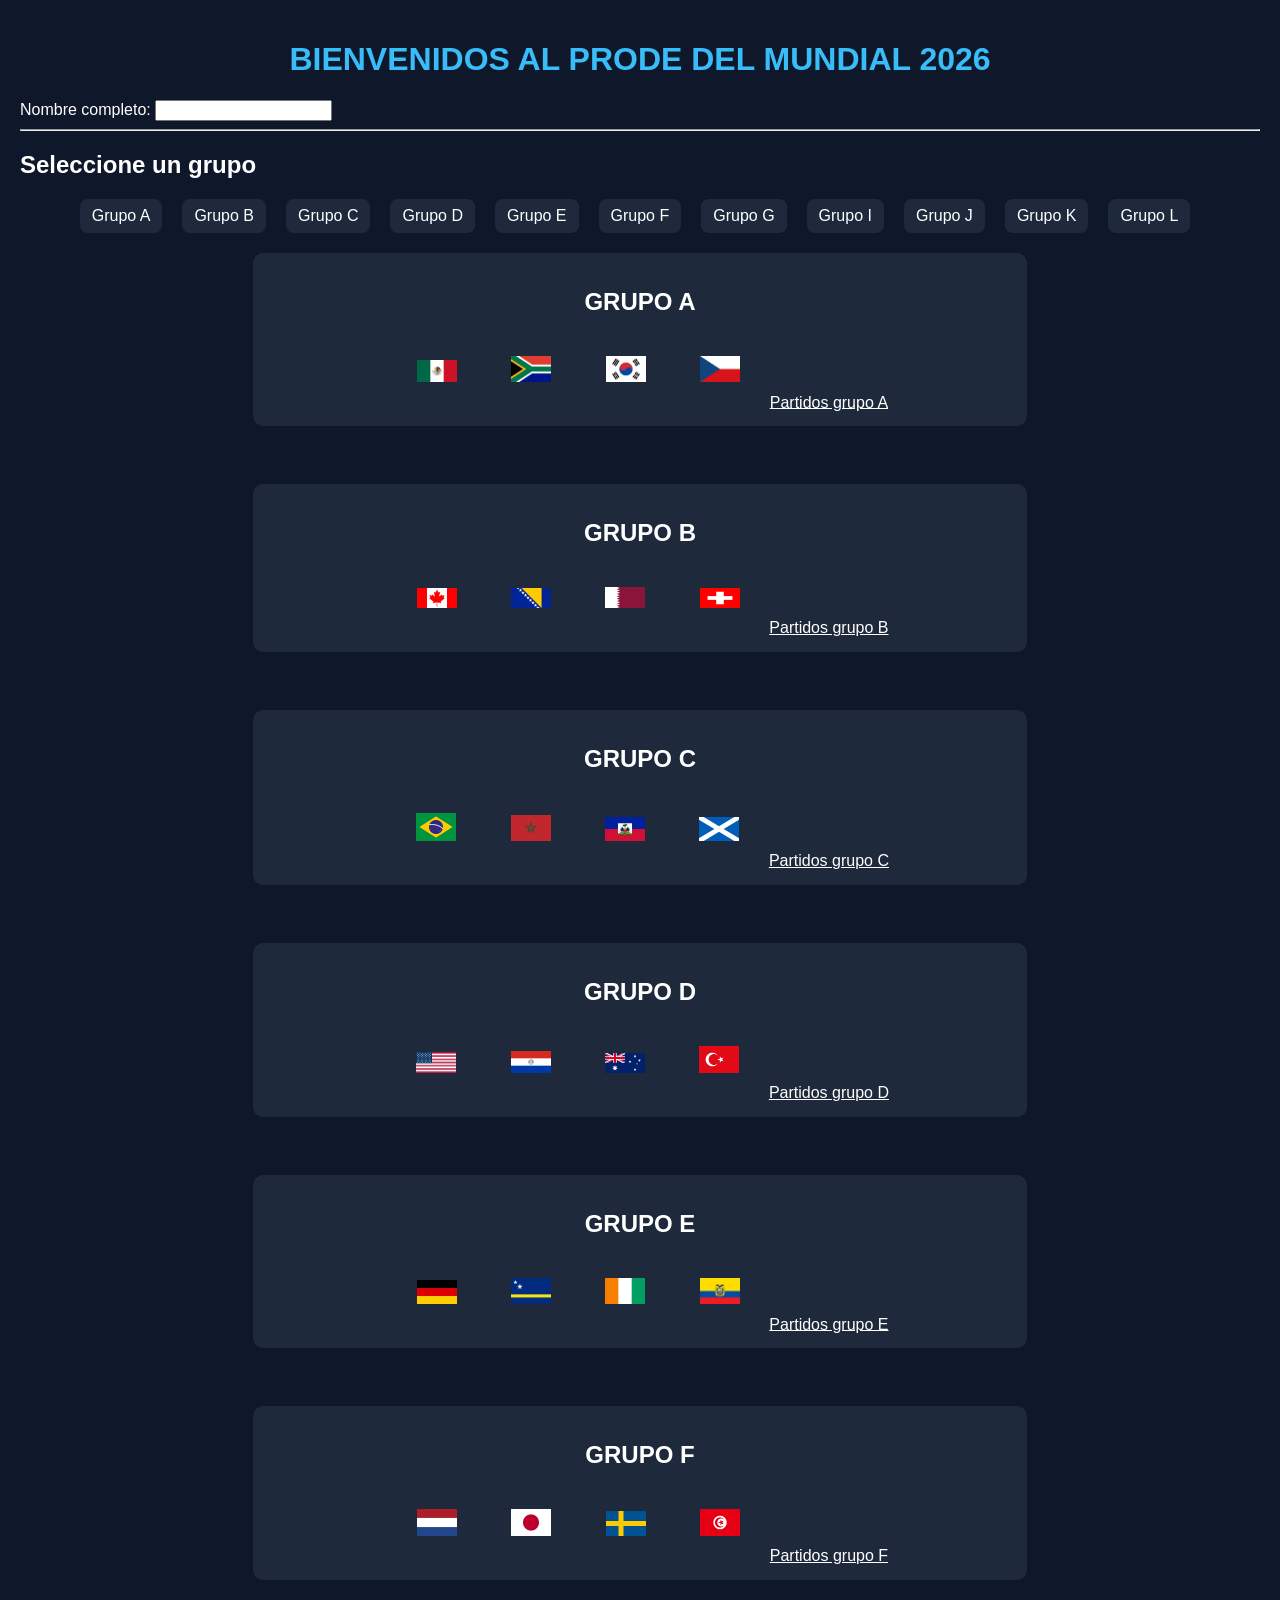
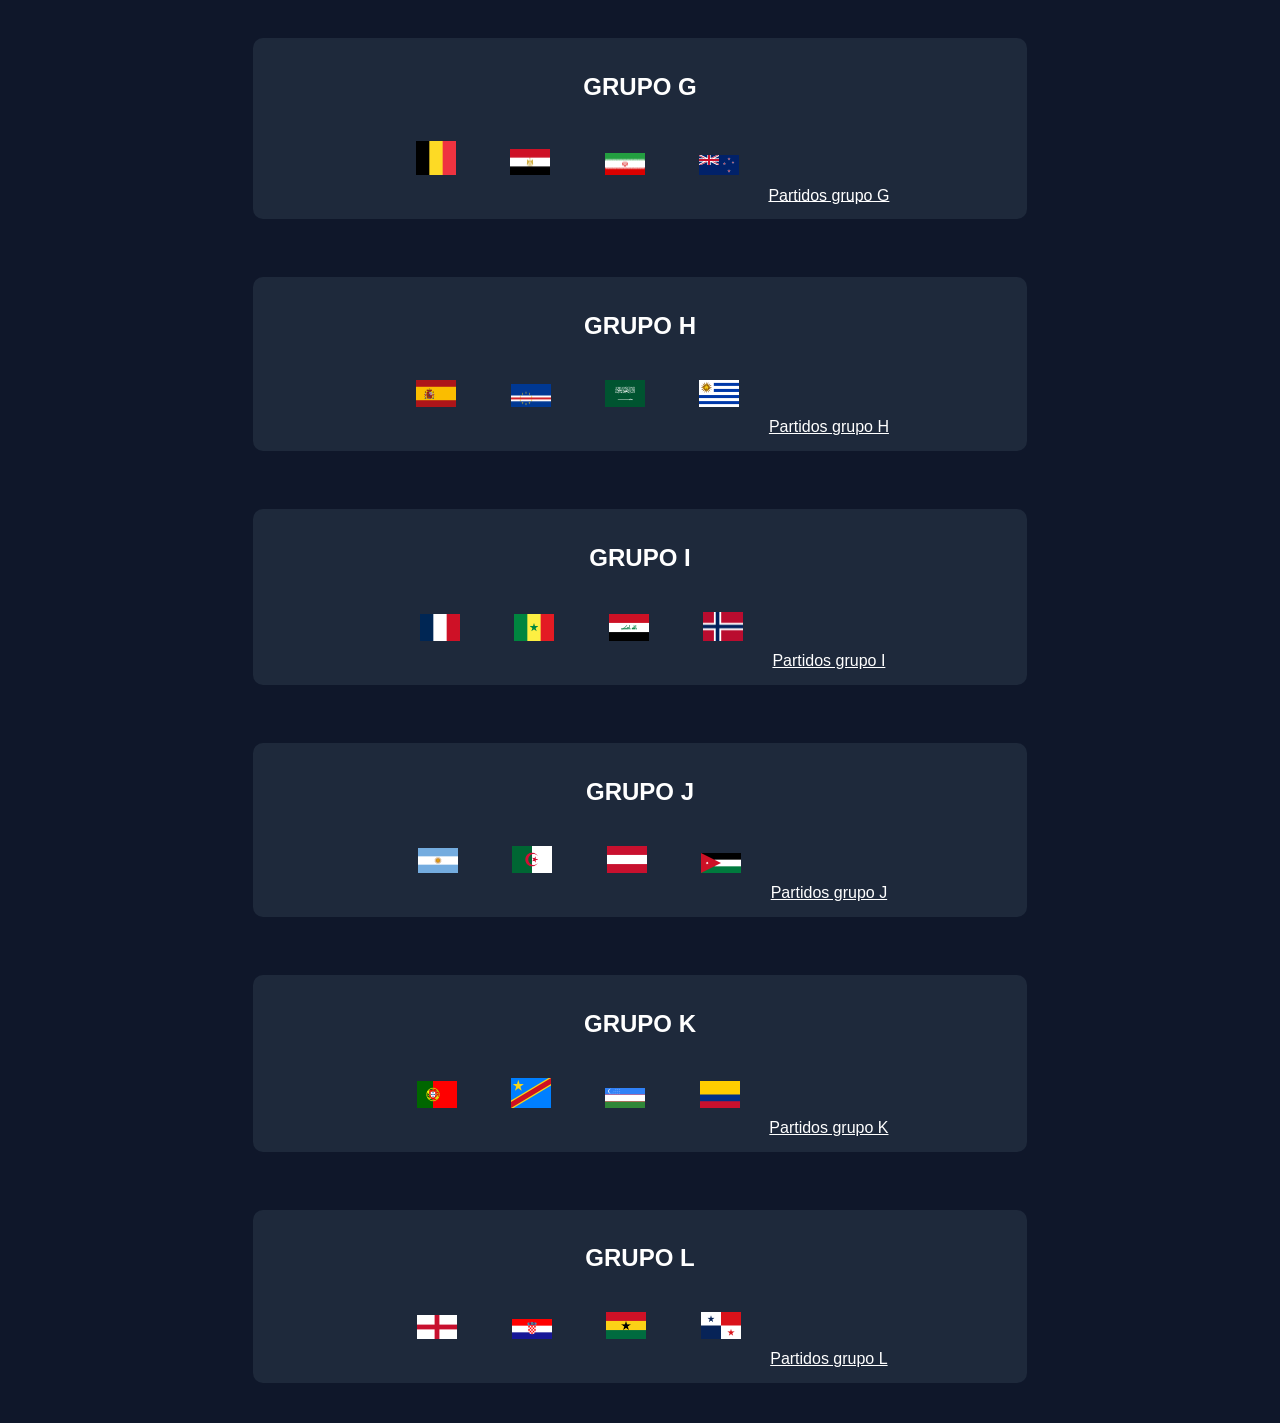
<file: html/index.html>
<!DOCTYPE html>
<html lang="es">
<head>
    <title>Prode</title>
    <link rel="stylesheet" href="../css/styles.css">
</head>
<body>
    <h1>BIENVENIDOS AL PRODE DEL MUNDIAL 2026</h1>

    <label for="nombre">Nombre completo:</label>
    <input type="text" id="nombre" name="nombre">
    <hr>
    
    <h2>Seleccione un grupo</h2>

    <nav class="Menu">
        <a href="#grupoA">Grupo A</a><br>
        <a href="#grupoB">Grupo B</a><br>
        <a href="#grupoC">Grupo C</a><br>
        <a href="#grupoD">Grupo D</a><br>
        <a href="#grupoE">Grupo E</a><br>
        <a href="#grupoF">Grupo F</a><br>
        <a href="#grupoG">Grupo G</a><br>
        <a href="#grupoI">Grupo I</a><br>
        <a href="#grupoJ">Grupo J</a><br>
        <a href="#grupoK">Grupo K</a><br>
        <a href="#grupoL">Grupo L</a><br>

    </nav>

    <section id="grupoA" class="Grupo">
        <h2>GRUPO A</h2>
        <img width="30" src="../img/Mexico.png" alt="Mexico" title="Mexico">
        <img width="30" src="../img/Sudafrica.png" alt="Sudafrica" title="Sudafrica">
        <img width="40" src="../img/Corea Del Sur.png" alt="Corea Del Sur" title="Corea del Sur">
        <img width="40" src="../img/Rep Checa.png" alt="Republica Checa" title="Republica Checa">

        <a target="_blank" class="Parti" href="partidos.html#grupoA">Partidos grupo A</a>
    </section>

    <br>

    <section id="grupoB" class="Grupo">
        <h2>GRUPO B</h2>
        <img width="40" src="../img/Canada.png" alt="Canada" title="Canada">
        <img width="40" src="../img/Bosnia y Herzegovina.png" alt="Bosnia y Herzegovina" title="Bosnia y Herzegovina">
        <img class="Qatar" width="40" src="../img/Qatar.png" alt="Qatar" title="Qatar">
        <img width="40" height="20" src="../img/Suiza.png" alt="Suiza" title="Suiza">

        <a target="_blank" class="Parti" href="partidos.html#grupoB">Partidos grupo B</a>
    </section>
    
    <br>

    <section id="grupoC" class="Grupo">
        <h2>GRUPO C</h2>
        <img width="40" src="../img/Brasil.png" alt="Brasil" title="Brasil">
        <img width="40" src="../img/Marruecos.png" alt="Marruecos" title="Marruecos">
        <img width="40" src="../img/Haiti.png" alt="Haiti" title="Haiti">
        <img width="40" src="../img/Escocia.png" alt="Escocia" title="Escocia">
    
        <a target="_blank" class="Parti" href="partidos.html#grupoC">Partidos grupo C</a>
    </section>

    <br>

    <section id="grupoD" class="Grupo">
        <h2>GRUPO D</h2>
        <img width="40" src="../img/Estados Unidos.png" alt="Estados Unidos" title="Estados Unidos">
        <img width="40" src="../img/Paraguay.png" alt="Paraguay" title="Paraguay">
        <img width="40" src="../img/Australia.png" alt="Australia" title="Australia">
        <img width="40" src="../img/Turquia.png" alt="Turquia" title="Turquia">
    
        <a target="_blank" class="Parti" href="partidos.html#grupoD">Partidos grupo D</a>
    </section>
    
    <br>

    <section id="grupoE" class="Grupo">
        <h2>GRUPO E</h2>
        <img width="40" src="../img/Alemania.png" alt="Alemania" title="Alemania">
        <img width="40" src="../img/Curazao.png" alt="Curazao" title="Curazao">
        <img width="40" src="../img/Costa de Marfil.png" alt="Costa de Marfil" title="Costa de Marfil">
        <img width="40" src="../img/Ecuador.png" alt="Ecuador" title="Ecuador">
    
        <a target="_blank" class="Parti" href="partidos.html#grupoE">Partidos grupo E</a>
    </section>
    
    <br>

    <section id="grupoF" class="Grupo">
        <h2>GRUPO F</h2>
          <img width="40" src="../img/Holanda.png" alt="Holanda" title="Holanda">
          <img width="40" src="../img/Japon.png" alt="Japon" title="Japon">
          <img width="40" src="../img/Suecia.png" alt="Suecia" title="Suecia">
          <img width="40" src="../img/Tunez.png" alt="Tunez" title="Tunez">
    
        <a target="_blank" class="Parti" href="partidos.html#grupoF">Partidos grupo F</a>
    </section>
    
    <br>
    
    <section id="grupoG" class="Grupo">
        <h2>GRUPO G</h2>
          <img width="32" src="../img/Belgica.png" alt="Belgica" title="Belgica">
          <img width="40" src="../img/Egipto.png" alt="Egipto" title="Egipto">
          <img width="40" src="../img/Iran.png" alt="Iran" title="Iran">
          <img width="40" src="../img/Nueva Zelanda.png" alt="Nueva Zelanda" title="Nueva Zelanda">
    
        <a target="_blank" class="Parti" href="partidos.html#grupoG">Partidos grupo G</a>
    </section>
    
    <br>

    <section id="grupoH" class="Grupo">
        <h2>GRUPO H</h2>
          <img width="40" src="../img/Espana.png" alt="España" title="España">
          <img width="40" src="../img/Cabo Verde.png" alt="Cabo Verde" title="Cabo Verde">
          <img width="40" src="../img/Arabia Saudita.png" alt="Arabia Saudita" title="Arabia Saudita">
          <img width="40" src="../img/Uruguay.png" alt="Uruguay" title="Uruguay">
    
        <a target="_blank" class="Parti" href="partidos.html#grupoH">Partidos grupo H</a>
    </section>
    
    <br>

    <section id="grupoI" class="Grupo">
        <h2>GRUPO I</h2>
          <img width="40" src="../img/Francia.png" alt="Francia" title="Francia">
          <img width="40" src="../img/Senegal.png" alt="Senegal" title="Senegal">
          <img width="40" src="../img/Iraq.png" alt="Iraq" title="Iraq">
          <img width="40" src="../img/Noruega.png" alt="Noruega" title="Noruega">
    
        <a target="_blank" class="Parti" href="partidos.html#grupoI">Partidos grupo I</a>
    </section>
    
    <br>

    <section id="grupoJ" class="Grupo">
        <h2>GRUPO J</h2>
          <img width="40" src="../img/Argentina.png" alt="Argentina" title="Argentina">
          <img width="40" src="../img/Argelia.png" alt="Argelia" title="Argelia">
          <img width="40" src="../img/Austria.png" alt="Austria" title="Austria">
          <img width="40" src="../img/Jordania.png" alt="Jordania" title="Jordania">
    
        <a target="_blank" class="Parti" href="partidos.html#grupoJ">Partidos grupo J</a>
    </section>
    
    <br>

    <section id="grupoK" class="Grupo">
        <h2>GRUPO K</h2>
          <img width="40" src="../img/Portugal.png" alt="Portugal" title="Portugal">
          <img width="35" src="../img/Congo.png" alt="Congo" title="Congo">
          <img width="45" src="../img/Uzbekistan.png" alt="Uzbekistan" title="Uzbekistan">
          <img width="40" src="../img/Colombia.png" alt="Colombia" title="Colombia">
    
        <a target="_blank" class="Parti" href="partidos.html#grupoK">Partidos grupo K</a>
    </section>

    <br>

    <section id="grupoL" class="Grupo">
        <h2>GRUPO L</h2>
          <img width="40" src="../img/Inglaterra.png" alt="Inglaterra" title="Inglaterra">
          <img width="40" src="../img/Croacia.png" alt="Croacia" title="Croacia">
          <img width="40" src="../img/Ghana.png" alt="Ghana" title="Ghana">
          <img width="40" src="../img/Panama.png" alt="Panama" title="Panama">
    
        <a target="_blank" class="Parti" href="partidos.html#grupoL">Partidos grupo L</a>
    </section>
</body>
</html>
</file>
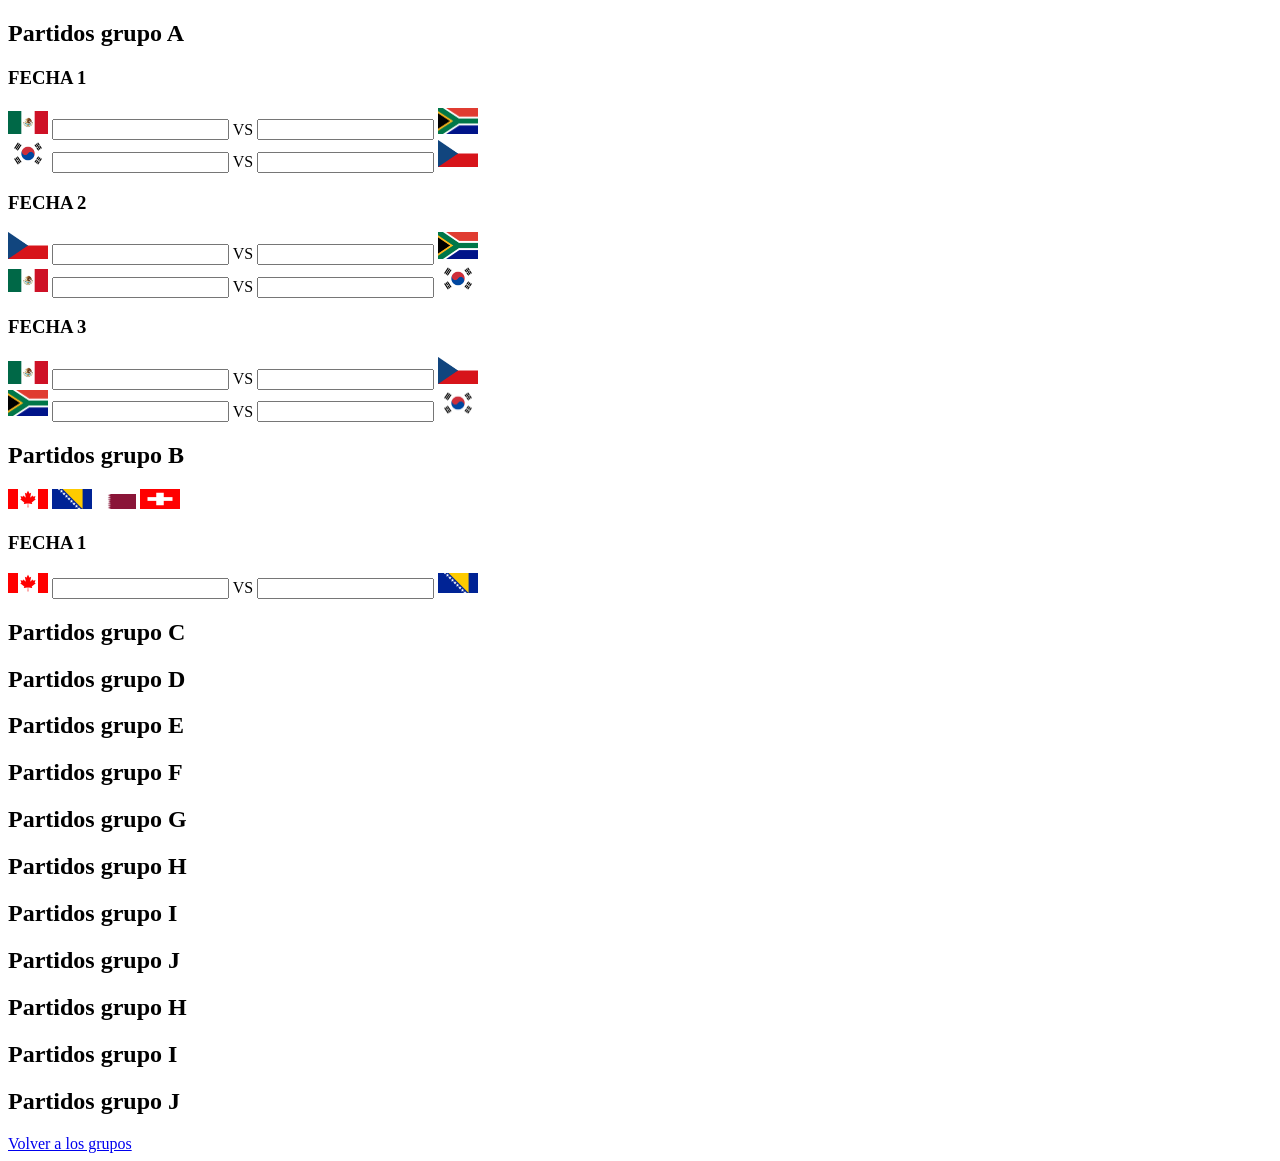
<file: html/partidos.html>
<!DOCTYPE html>
<html lang="es">
<head>
    <title>Partidos</title>
</head>
<body>
    
    <section id="grupoA">
        <h2>Partidos grupo A</h2>
            <h3>FECHA 1</h3>
                <div class="Partido">
                    
                    <img width="40" src="../img/Mexico.png" alt="Mexico" title="Mexico">
                    
                        <input type="number" min="0"> 
                            <span>VS</span>
                        <input type="number" min="0"> 
                    
                        <img width="40" src="../img/Sudafrica.png" alt="Sudafrica" title="Sudafrica">
                </div>
                
                <div class="Partido">
                    
                    <img width="40" src="../img/Corea Del Sur.png" alt="Corea del Sur" title="Corea del Sur">
                    
                        <input type="number" min="0"> 
                            <span>VS</span>
                        <input type="number" min="0"> 
                    
                        <img width="40" src="../img/Rep Checa.png" alt="Republica Checa" title="Republica Checa">
                </div>
                
        <h3>FECHA 2</h3>
            <div class="Partido">
                    
                    <img width="40" src="../img/Rep Checa.png" alt="Republica Checa" title="Republica Checa">
                    
                        <input type="number" min="0"> 
                            <span>VS</span>
                        <input type="number" min="0"> 
                    
                        <img width="40" src="../img/Sudafrica.png" alt="Sudafrica" title="Sudafrica">
                </div>    
                
                <div class="Partido">
                    
                    <img width="40" src="../img/Mexico.png" alt="Mexico" title="Mexico">
                    
                        <input type="number" min="0"> 
                            <span>VS</span>
                        <input type="number" min="0"> 
                    
                        <img width="40" src="../img/Corea Del Sur.png" alt="Corea del Sur" title="Corea del Sur">
                </div>    
                

        <h3>FECHA 3</h3>
            
                <div class="Partido">
                    
                    <img width="40" src="../img/Mexico.png" alt="Mexico" title="Mexico">
                    
                        <input type="number" min="0"> 
                            <span>VS</span>
                        <input type="number" min="0"> 
                    
                        <img width="40" src="../img/Rep Checa.png" alt="Republica Checa" title="Republica Checa">
                </div>
                
                <div class="Partido">
                    
                    <img width="40" src="../img/Sudafrica.png" alt="Sudafrica" title="Sudafrica">
                    
                        <input type="number" min="0"> 
                            <span>VS</span>
                        <input type="number" min="0"> 
                    
                        <img width="40" src="../img/Corea Del Sur.png" alt="Corea del Sur" title="Corea del Sur">
                </div>
    </section>

    <section id="grupoB">
        <h2>Partidos grupo B</h2>
        <img width="40" src="../img/Canada.png" alt="Canada" title="Canada">
        <img width="40" src="../img/Bosnia y Herzegovina.png" alt="Bosnia y Herzegovina" title="Bosnia y Herzegovina">
        <img class="Qatar" width="40" src="../img/Qatar.png" alt="Qatar" title="Qatar">
        <img width="40" height="20" src="../img/Suiza.png" alt="Suiza" title="Suiza">

        <h3>FECHA 1</h3>

        <div class="Partido">
            <img width="40" src="../img/Canada.png" alt="Canada" title="Canada">
                <input type="number" min="0"> 
                    <span>VS</span>
                <input type="number" min="0"> 
            <img width="40" src="../img/Bosnia y Herzegovina.png" alt="Bosnia y Herzegovina" title="Bosnia y Herzegovina">

        </div>
    </section>

    <section id="grupoC">
        <h2>Partidos grupo C</h2>
    </section>

    <section id="grupoD">
        <h2>Partidos grupo D</h2>
    </section>

    <section id="grupoE">
        <h2>Partidos grupo E</h2>
    </section>

    <section id="grupoF">
        <h2>Partidos grupo F</h2>
    </section>

    <section id="grupoG">
        <h2>Partidos grupo G</h2>
    </section>

    <section id="grupoH">
        <h2>Partidos grupo H</h2>
    </section>

    <section id="grupoI">
        <h2>Partidos grupo I</h2>
    </section>

    <section id="grupoJ">
        <h2>Partidos grupo J</h2>
    </section>

    <section id="grupoH">
        <h2>Partidos grupo H</h2>
    </section>

    <section id="grupoI">
        <h2>Partidos grupo I</h2>
    </section>

    <section id="grupoJ">
        <h2>Partidos grupo J</h2>
    </section>

    <a href="index.html">Volver a los grupos</a>
</body>
</html>
</file>
<file: css/styles.css>
body{
    font-family: Arial, sans-serif;
    background: #0f172a;
    color: white;
    margin: 0;
    padding: 20px;
}

h1{
    text-align: center;
    color: #38bdf8;
}

.Menu{
    display: flex;
    flex-wrap: wrap;
    gap: 10px;
    justify-content: center;
    margin: 20px 0;
}

.Menu a{
    background: #1e293b;
    padding: 8px 12px;
    border-radius: 8px;
    color: white;
    text-decoration: none;
}

.Menu a:hover{
    background: #38bdf8;
    color: black;
}

/* GRUPOS */
.Grupo{
    text-align: center;
    background: #1e293b;
    padding: 15px;
    border-radius: 10px;
    margin: 20px auto;
    width: 60%;
}

.Grupo h2{
    margin-bottom: 15px;
}

.Grupo img{
    width: 40px;
    margin: 25px;
    transition: transform 0.2s;
}

.Grupo img:hover{
    transform: scale(1.2);
}

.Qatar{
    height: 21px;
}

.Parti{
    color: white;
}
</file>
